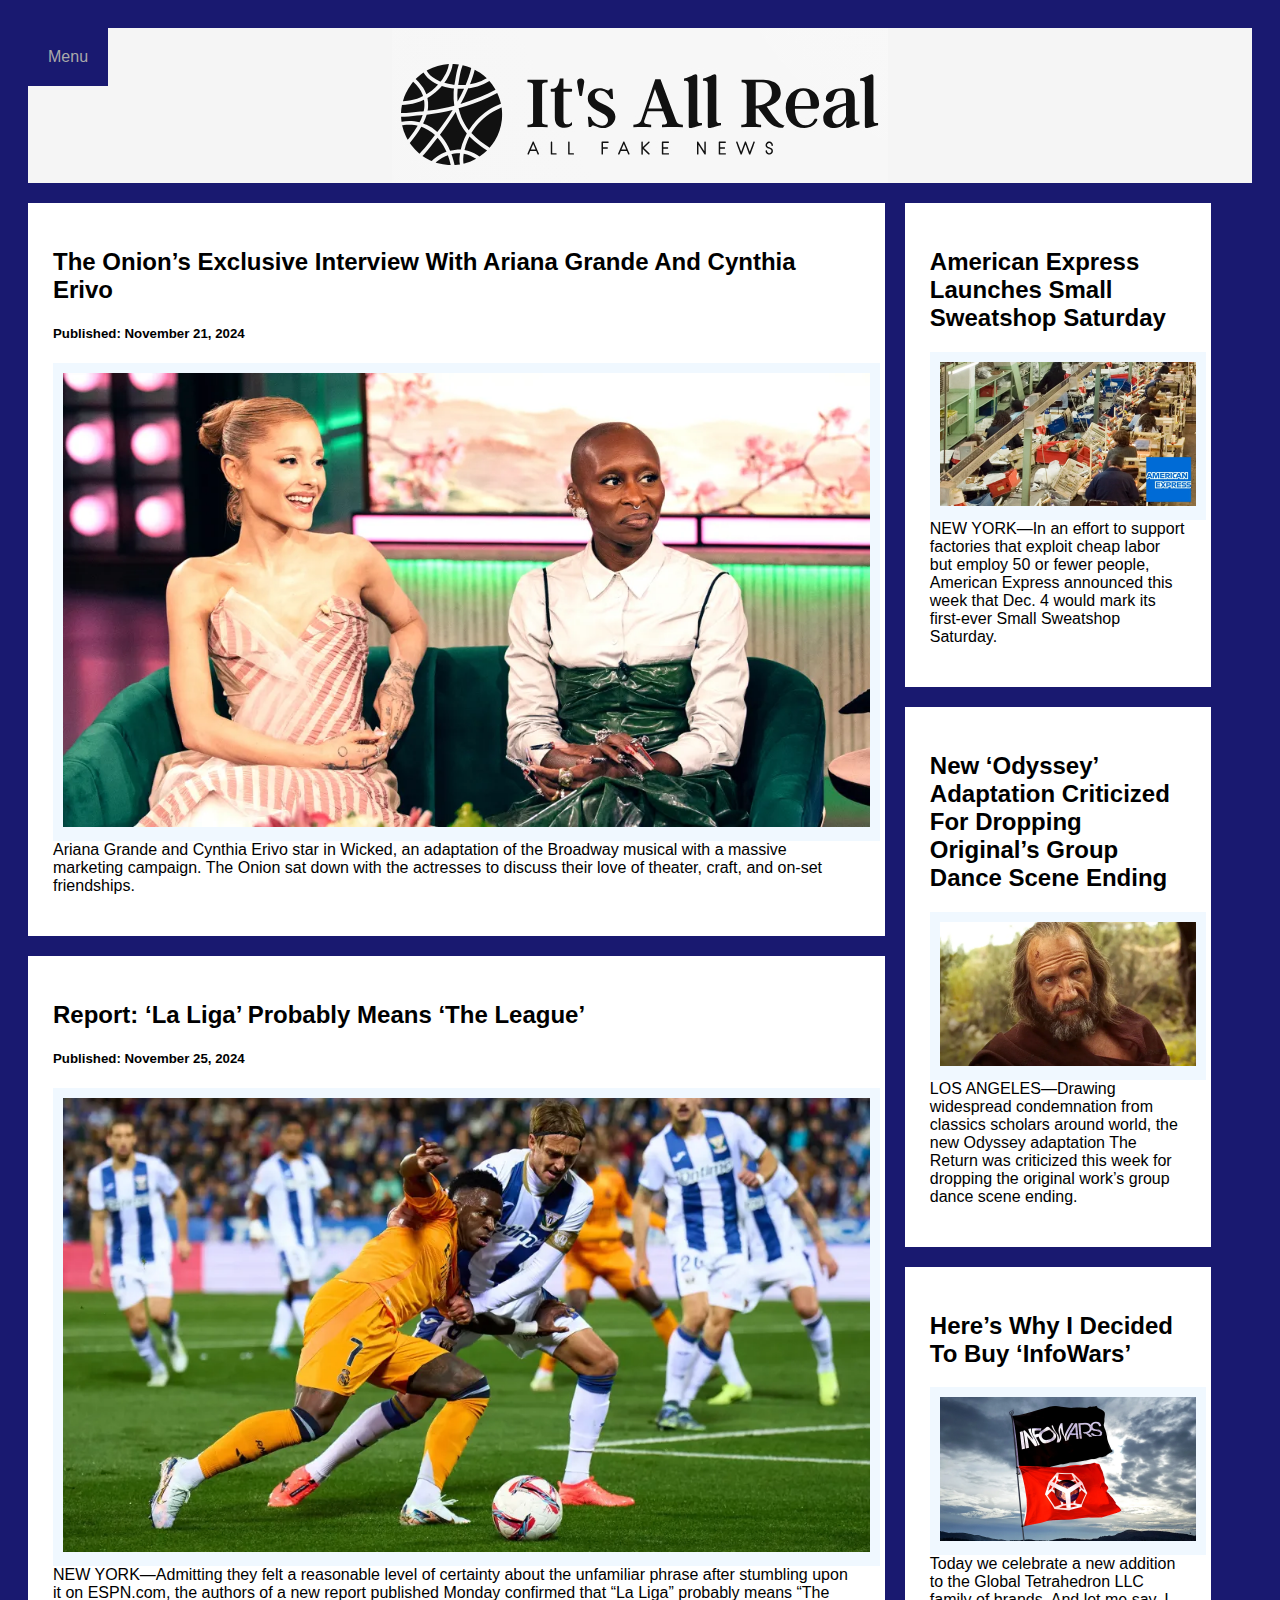
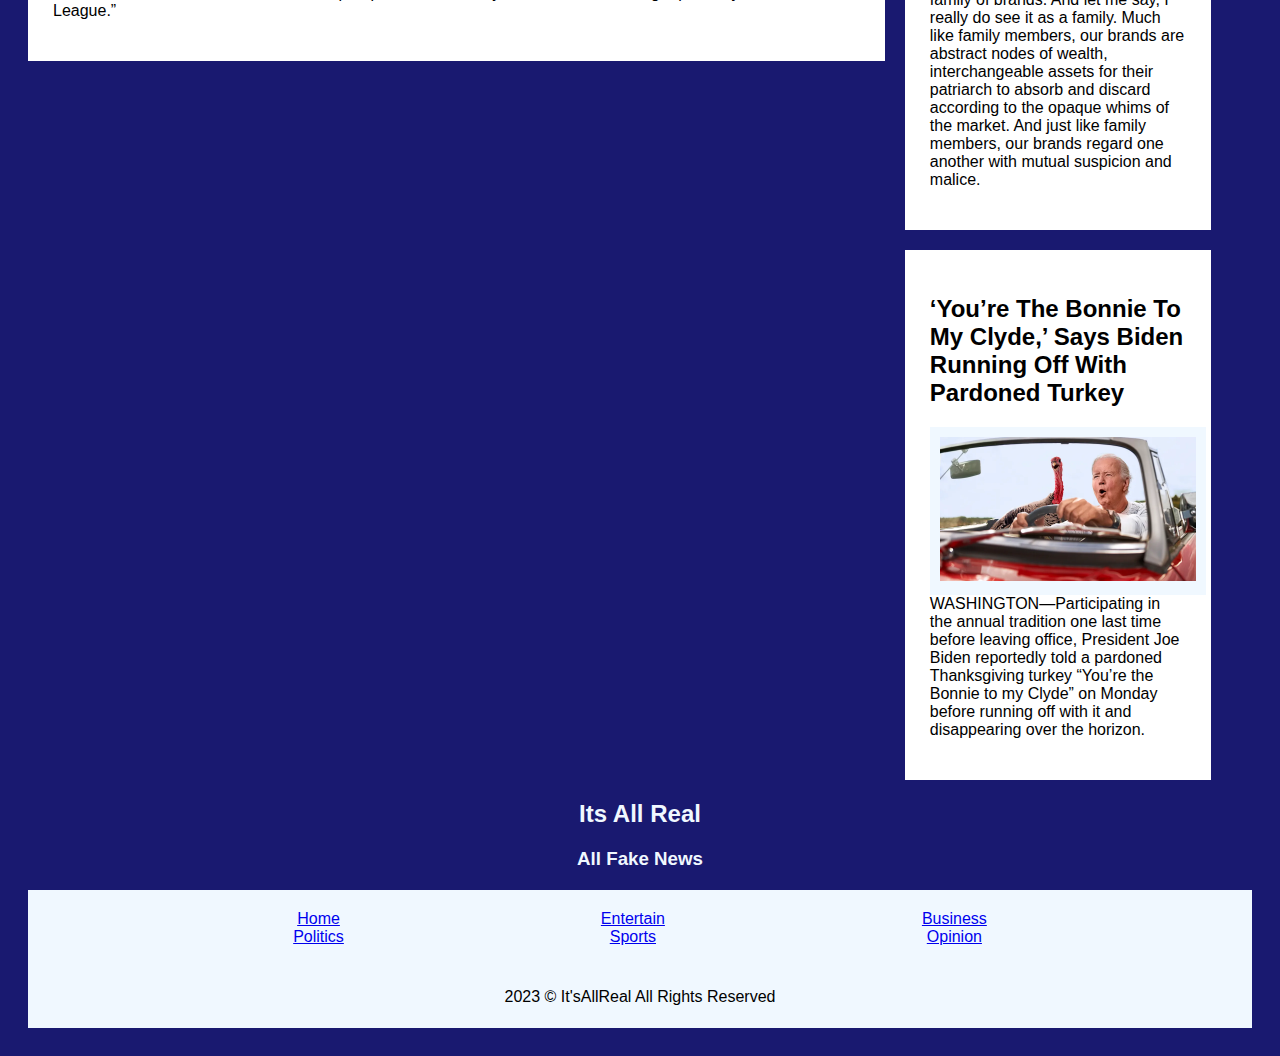
<file: index.html>
<!DOCTYPE html>
<html lang="en">
<head>
    <meta charset="UTF-8">
    <meta name="viewport" content="width=device-width, initial-scale=1.0">
    <title>Document</title>
    <link rel="stylesheet" href="style.css">
    
</head>
<body>
<div class="dropdown">
    <span> Menu
     </span>
    <div class="dropdown-content">  
        <ul>
            <li><a href="index.html">Home</a></li>
            <li><a href="opinion.html">Opinion</a></li>
            <li><a href="business.html"> Business</a></li>
            <li><a href="entertainment.html">Entertain</a></li>
            <li><a href="sports.html"> Sports</a></li>
            <li><a href="politics.html">Politics</a></li>

        </ul>

    </div>

</div>
<div class="Header">
<img src="Images/logo.jpeg" alt="">
</div>
<div class="row">
    <div class="leftcolumn">
      <div class="card">
        <h2>The Onion’s Exclusive Interview With Ariana Grande And Cynthia Erivo
        </h2>
        <h5>Published:

          November 21, 2024</h5>
        <div class="fakeimg" > <a href="https://theonion.com/the-onions-exclusive-interview-with-ariana-grande-and-cynthia-erivo/"><img src="Images/Grande_Erivo_INFO-G-PH.webp" alt="" width="100%" height="100%"></a></div>
    
        <p>Ariana Grande and Cynthia Erivo star in Wicked, an adaptation of the Broadway musical with a massive marketing campaign. The Onion sat down with the actresses to discuss their love of theater, craft, and on-set friendships.</p>
      </div>
      <div class="card">
        <h2>Report: ‘La Liga’ Probably Means ‘The League’
        </h2>
        <h5>Published:

          November 25, 2024
            </h5>
        <div class="fakeimg" > <a href="https://theonion.com/report-la-liga-probably-means-the-league/"><img src="Images/soccer.webp" alt="" width="100%" height="100%"></a></div>
        
        <p>NEW YORK—Admitting they felt a reasonable level of certainty about the unfamiliar phrase after stumbling upon it on ESPN.com, the authors of a new report published Monday confirmed that “La Liga” probably means “The League.” 

        </p>
      </div>
    </div>
    <div class="rightcolumn">
      <div class="card">
        <h2>American Express Launches Small Sweatshop Saturday

        </h2>
      
        <div class="fakeimg" > <a href="https://theonion.com/american-express-launches-small-sweatshop-saturday/"><img src="Images/america.webp" alt="" width="100%" height="100%"></a></div>
        <p>NEW YORK—In an effort to support factories that exploit cheap labor but employ 50 or fewer people, American Express announced this week that Dec. 4 would mark its first-ever Small Sweatshop Saturday. 

        </p>
      </div>
      <div class="card">
        <h2>New ‘Odyssey’ Adaptation Criticized For Dropping Original’s Group Dance Scene Ending
        </h2>
      
        <div class="fakeimg" > <a href="https://theonion.com/new-odyssey-adaptation-criticized-for-dropping-originals-group-dance-scene-ending/"><img src="Images/New_Odyssey_NIB_FU_SC.webp" alt="" width="100%" height="100%"></a></div>
        
        <p>LOS ANGELES—Drawing widespread condemnation from classics scholars around world, the new Odyssey adaptation The Return was criticized this week for dropping the original work’s group dance scene ending.

        </p>
      </div>
      <div class="card">
        <h2>Here’s Why I Decided To Buy ‘InfoWars’</h2>
        
        <div class="fakeimg" > <a href="https://theonion.com/heres-why-i-decided-to-buy-infowars/"><img src="Images/oppaper2.webp" alt="" width="100%" height="100%"></a></div>
    
        <p>Today we celebrate a new addition to the Global Tetrahedron LLC family of brands. And let me say, I really do see it as a family. Much like family members, our brands are abstract nodes of wealth, interchangeable assets for their patriarch to absorb and discard according to the opaque whims of the market. And just like family members, our brands regard one another with mutual suspicion and malice.</p>
      </div>
      <div class="card">
        <h2>‘You’re The Bonnie To My Clyde,’ Says Biden Running Off With Pardoned Turkey
        </h2>
       
        <div class="fakeimg" > <a href="https://theonion.com/youre-the-bonnie-to-my-clyde-says-biden-running-off-with-pardoned-turkey/"><img src="Images/bonnie.webp" alt="" width="100%" height="100%"></a></div>
        
        <p>WASHINGTON—Participating in the annual tradition one last time before leaving office, President Joe Biden reportedly told a pardoned Thanksgiving turkey “You’re the Bonnie to my Clyde” on Monday before running off with it and disappearing over the horizon. 

        </p>
      </div>
      
     
    </div>
  </div>
  <div class="heve">
    <h2>Its All Real</h2>
    <h3>All Fake News</h3>
  </div>
  
  
  <div class="footer">
   
    <div>
      <a href="index.html">Home</a>
    </div>
    <div>
      <a href="entertainment.html">Entertain</a>
    </div>
    <div>
      <a href="business.html">Business</a>
    </div>
    <div>
      <a href="politics.html">Politics</a>
    </div>
    <div>
      <a href="sports.html">Sports</a>
    </div>
    <div>
      <a href="opinion.html">Opinion</a>
    </div>


  

  </div>
  <div class="end">
  
  <p>2023 © It'sAllReal All Rights Reserved</p>
  </div>
 
</body>
</html>
</file>
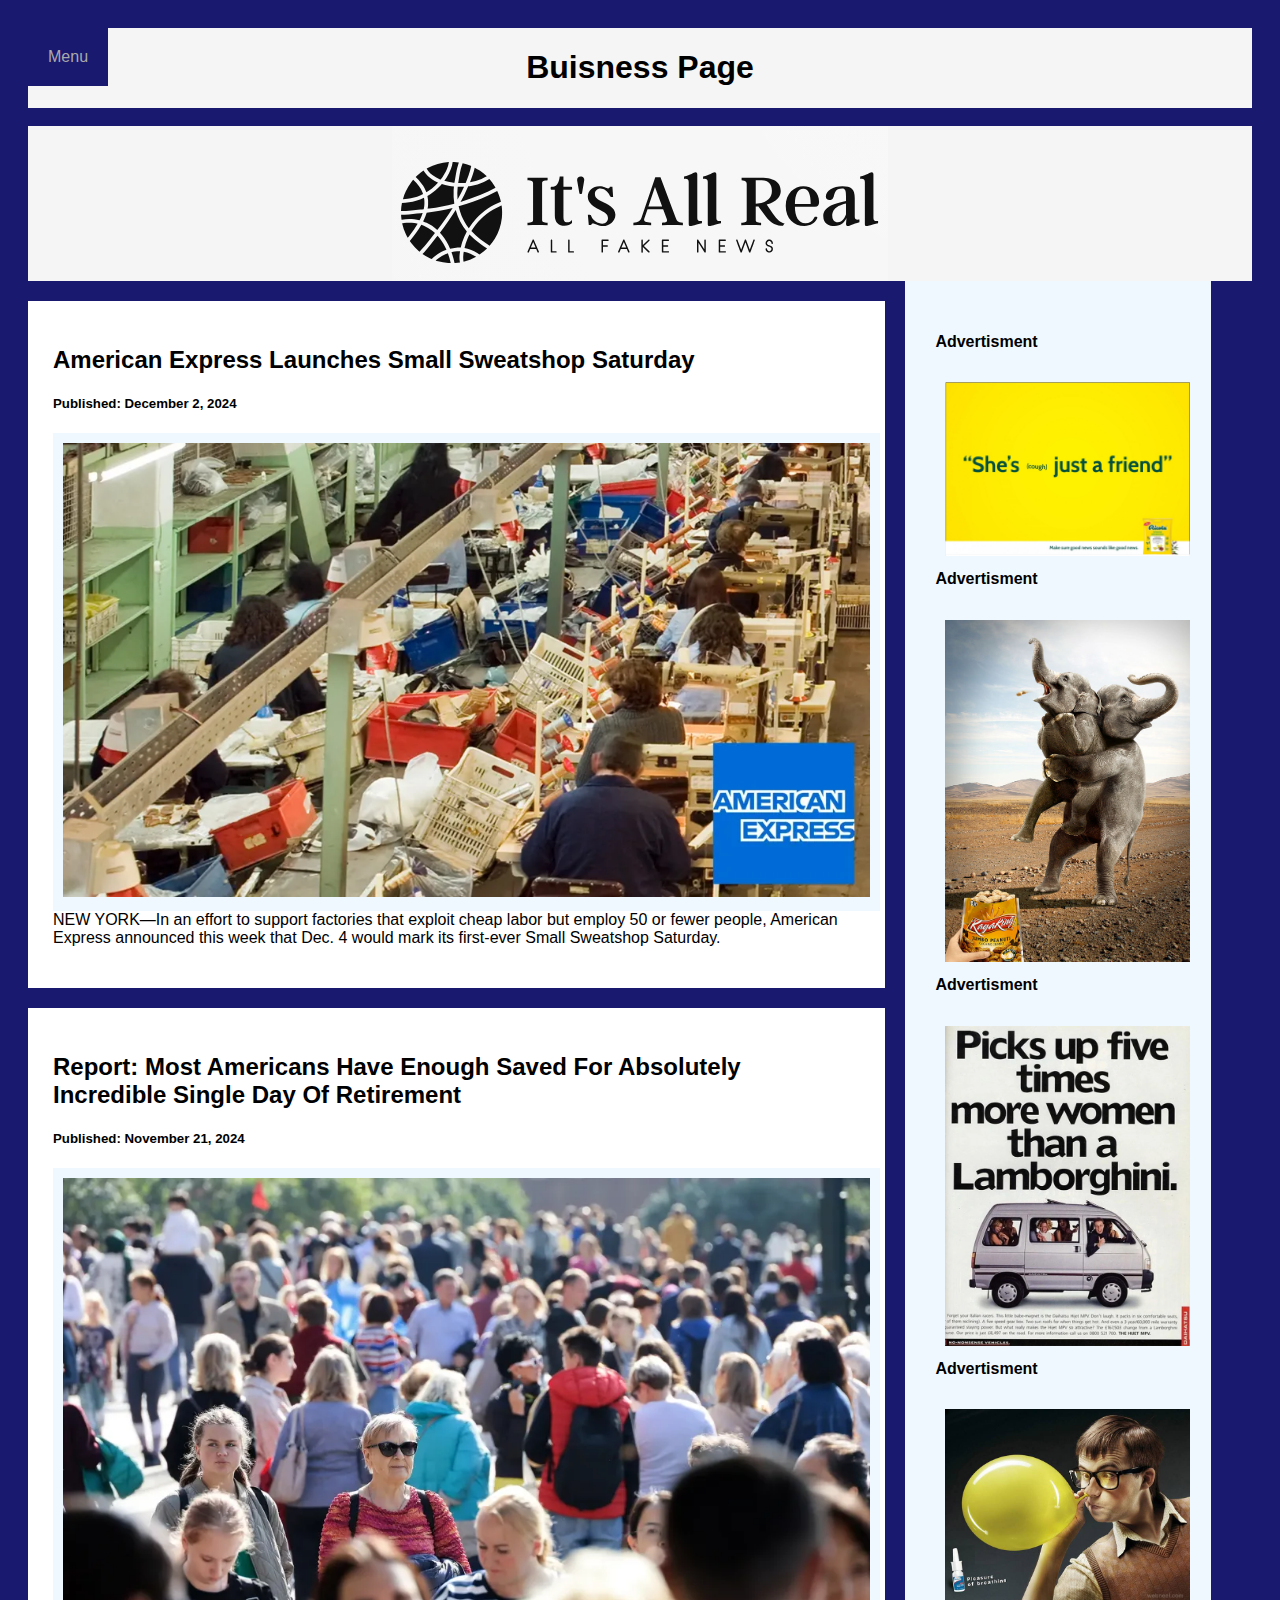
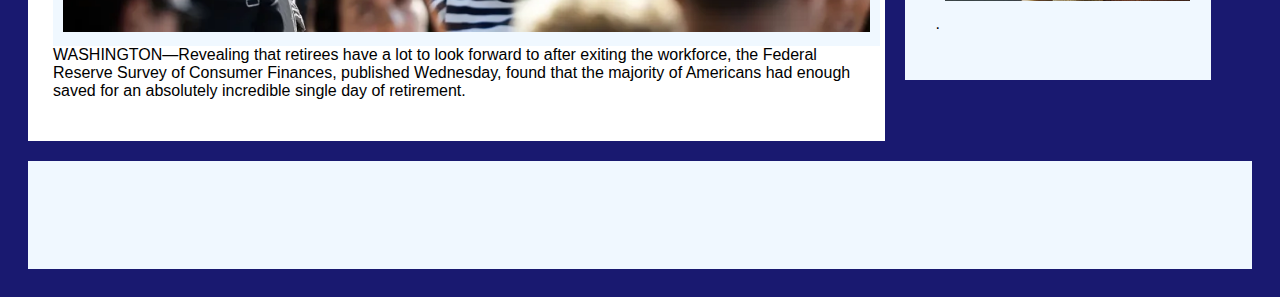
<file: business.html>
<!DOCTYPE html>
<html lang="en">
<head>
    <meta charset="UTF-8">
    <meta name="viewport" content="width=device-width, initial-scale=1.0">
    <title>Document</title>
    <link rel="stylesheet" href="style.css">
    
</head>
<body>
<div class="dropdown">
    <span> Menu
     </span>
    <div class="dropdown-content">  
        <ul>
            <li><a href="index.html">Home</a></li>
            <li><a href="opinion.html">Opinion</a></li>
            <li><a href="business.html"> Business</a></li>
            <li><a href="entertainment.html">Entertain</a></li>
            <li><a href="sports.html"> Sports</a></li>
            <li><a href="politics.html">politics</a></li>

        </ul>

    </div>

</div>
<div class="Header">
  <h1> Buisness Page</h1>
  </div>
  <br>
<div class="Header">
<img src="Images/logo.jpeg" alt="">
</div>
<div class="row">
    <div class="leftcolumn">
      <div class="card">
        <h2>American Express Launches Small Sweatshop Saturday

        </h2>
        <h5>Published:

          December 2, 2024
            </h5>
        <div class="fakeimg" > <a href="https://theonion.com/american-express-launches-small-sweatshop-saturday/"><img src="Images/america.webp" alt="" width="100%" height="100%"></a></div>
        
        <p>NEW YORK—In an effort to support factories that exploit cheap labor but employ 50 or fewer people, American Express announced this week that Dec. 4 would mark its first-ever Small Sweatshop Saturday. 

        </p>
      </div>
      <div class="card">
        <h2>Report: Most Americans Have Enough Saved For Absolutely Incredible Single Day Of Retirement
          </h2>
        <h5>Published:

          November 21, 2024</h5>
        <div class="fakeimg" > <a href="https://theonion.com/report-most-americans-have-enough-saved-for-absolutely-incredible-single-day-of-retirement/"><img src="Images/Report_Most_Americans_NIB_PH.webp" alt="" width="100%" height="100%"></a></div>
    
        <p>WASHINGTON—Revealing that retirees have a lot to look forward to after exiting the workforce, the Federal Reserve Survey of Consumer Finances, published Wednesday, found that the majority of Americans had enough saved for an absolutely incredible single day of retirement.</p>
      </div>
    </div>
    <div class="rightcolumn">
      <div class="ad">
        <h4> Advertisment</h4>
        <div class="fakeimg" ><img src="Images/op1ad.jpg" alt="" width="100%" height="100%"></div>
        
      </div>
    
      <div class="ad">
        <h4>Advertisment</h4>
        <div class="fakeimg" ><img src="Images/op2ad.jpg" alt="" width="100%" height="100%"></div>
       
      </div>
      <div class="ad">
        <br>
        <h4>Advertisment</h4>
        <div class="fakeimg" ><img src="Images/op3ad.webp" " alt="" width="100%" height="100%"></div>
        
      </div>
      <div class="ad">
       <h4> Advertisment</h4>
        <div class="fakeimg" ><img src="Images/op4ad.jpg" " alt="" width="100%" height="100%"></div>
        <p>.</p>
      
      </div>
      
     
    </div>
  </div>
  
  <div class="footer">
    <h2>Footer</h2>
  </div>
  
 
 
</body>
</html>
</file>
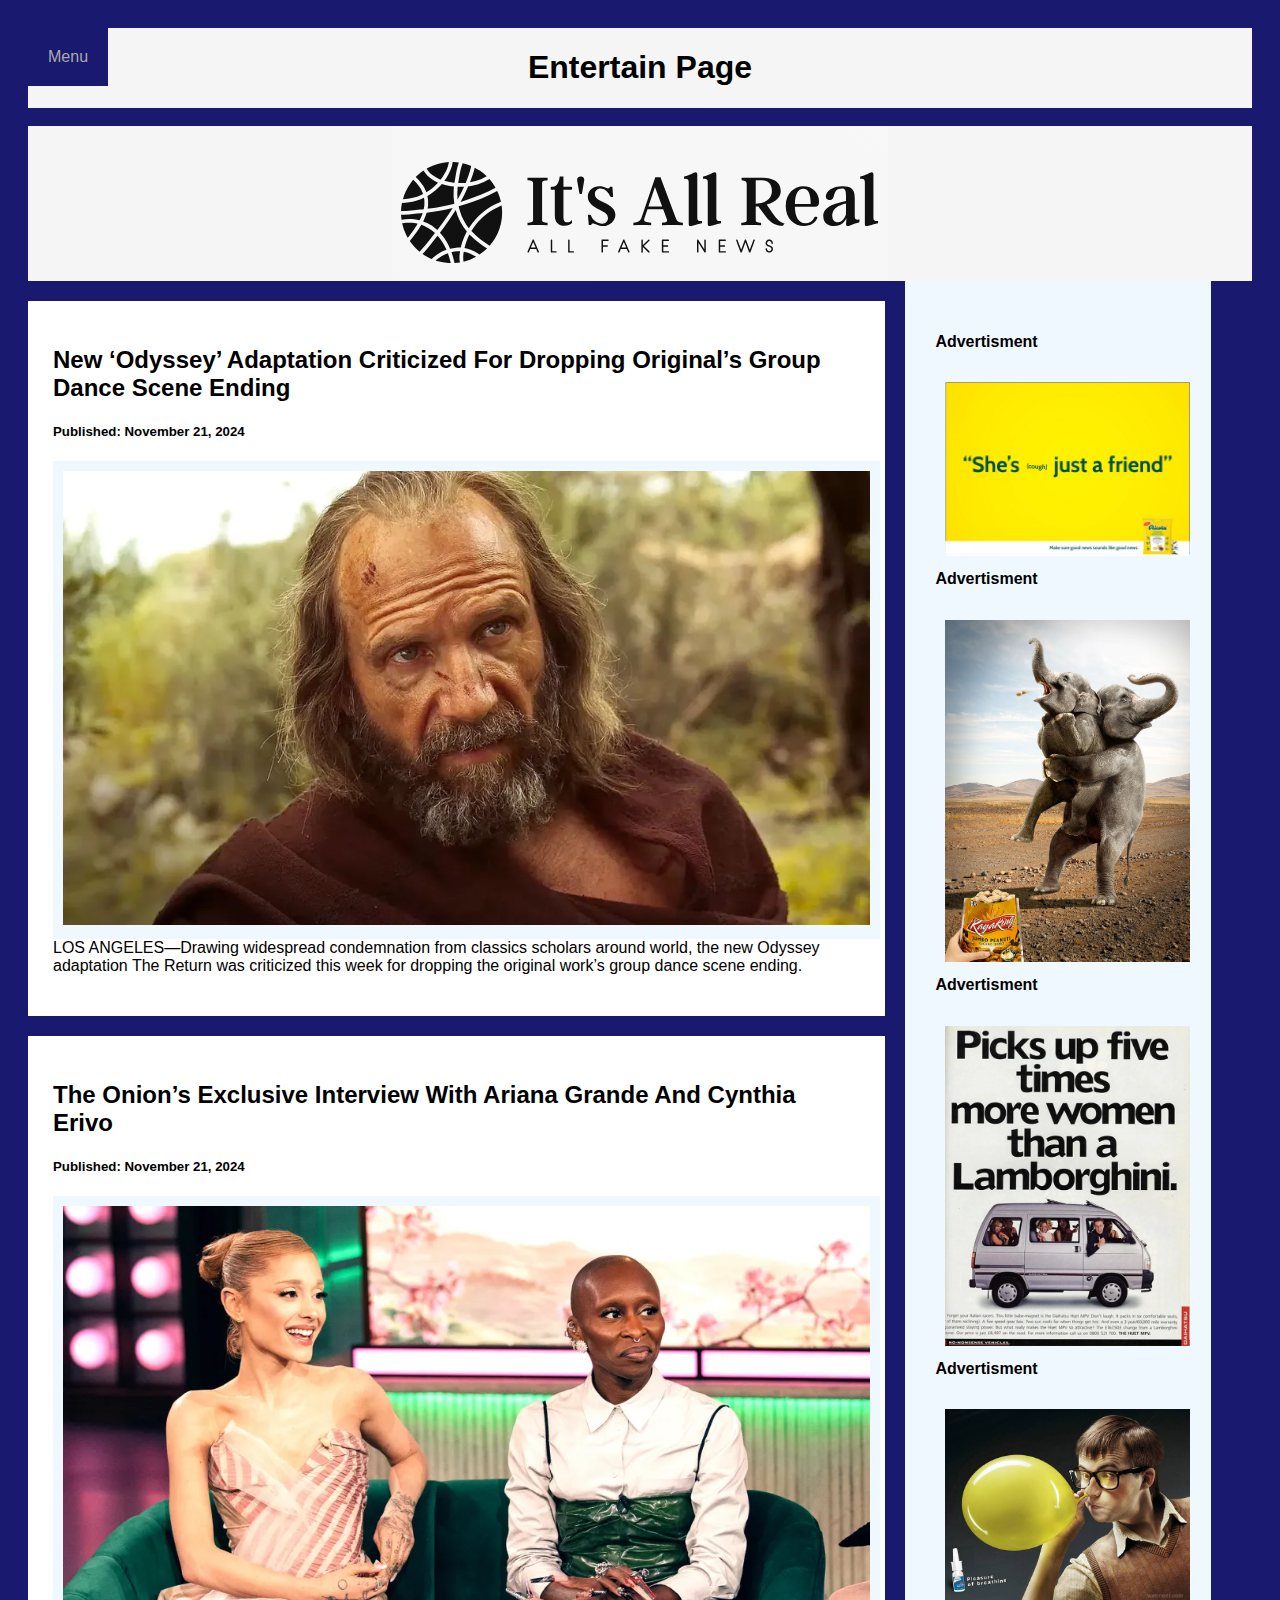
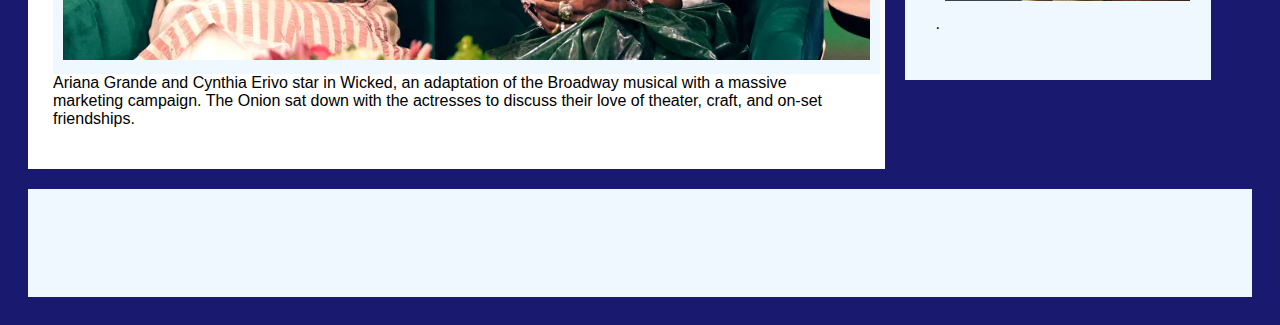
<file: entertainment.html>
<!DOCTYPE html>
<html lang="en">
<head>
    <meta charset="UTF-8">
    <meta name="viewport" content="width=device-width, initial-scale=1.0">
    <title>Document</title>
    <link rel="stylesheet" href="style.css">
    
</head>
<body>
<div class="dropdown">
    <span> Menu
     </span>
    <div class="dropdown-content">  
        <ul>
            <li><a href="index.html">Home</a></li>
            <li><a href="opinion.html">Opinion</a></li>
            <li><a href="business.html"> Business</a></li>
            <li><a href="entertainment.html">Entertain</a></li>
            <li><a href="sports.html"> Sports</a></li>
            <li><a href="politics.html">politics</a></li>

        </ul>

    </div>

</div>
<div class="Header">
  <h1> Entertain Page</h1>
  </div>
  <br>
<div class="Header">
<img src="Images/logo.jpeg" alt="">
</div>
<div class="row">
    <div class="leftcolumn">
      <div class="card">
        <h2>New ‘Odyssey’ Adaptation Criticized For Dropping Original’s Group Dance Scene Ending
        </h2>
        <h5>Published:

          November 21, 2024
            </h5>
        <div class="fakeimg" > <a href="https://theonion.com/new-odyssey-adaptation-criticized-for-dropping-originals-group-dance-scene-ending/"><img src="Images/New_Odyssey_NIB_FU_SC.webp" alt="" width="100%" height="100%"></a></div>
        
        <p>LOS ANGELES—Drawing widespread condemnation from classics scholars around world, the new Odyssey adaptation The Return was criticized this week for dropping the original work’s group dance scene ending.

        </p>
      </div>
      <div class="card">
        <h2>The Onion’s Exclusive Interview With Ariana Grande And Cynthia Erivo
        </h2>
        <h5>Published:

          November 21, 2024</h5>
        <div class="fakeimg" > <a href="https://theonion.com/the-onions-exclusive-interview-with-ariana-grande-and-cynthia-erivo/"><img src="Images/Grande_Erivo_INFO-G-PH.webp" alt="" width="100%" height="100%"></a></div>
    
        <p>Ariana Grande and Cynthia Erivo star in Wicked, an adaptation of the Broadway musical with a massive marketing campaign. The Onion sat down with the actresses to discuss their love of theater, craft, and on-set friendships.</p>
      </div>
    </div>
    <div class="rightcolumn">
      <div class="ad">
        <h4> Advertisment</h4>
        <div class="fakeimg" ><img src="Images/op1ad.jpg" alt="" width="100%" height="100%"></div>
        
      </div>
    
      <div class="ad">
        <h4>Advertisment</h4>
        <div class="fakeimg" ><img src="Images/op2ad.jpg" alt="" width="100%" height="100%"></div>
       
      </div>
      <div class="ad">
        <br>
        <h4>Advertisment</h4>
        <div class="fakeimg" ><img src="Images/op3ad.webp" " alt="" width="100%" height="100%"></div>
        
      </div>
      <div class="ad">
       <h4> Advertisment</h4>
        <div class="fakeimg" ><img src="Images/op4ad.jpg" " alt="" width="100%" height="100%"></div>
        <p>.</p>
      
      </div>
      
     
    </div>
  </div>
  
  <div class="footer">
    <h2>Footer</h2>
  </div>
  
 
 
</body>
</html>
</file>
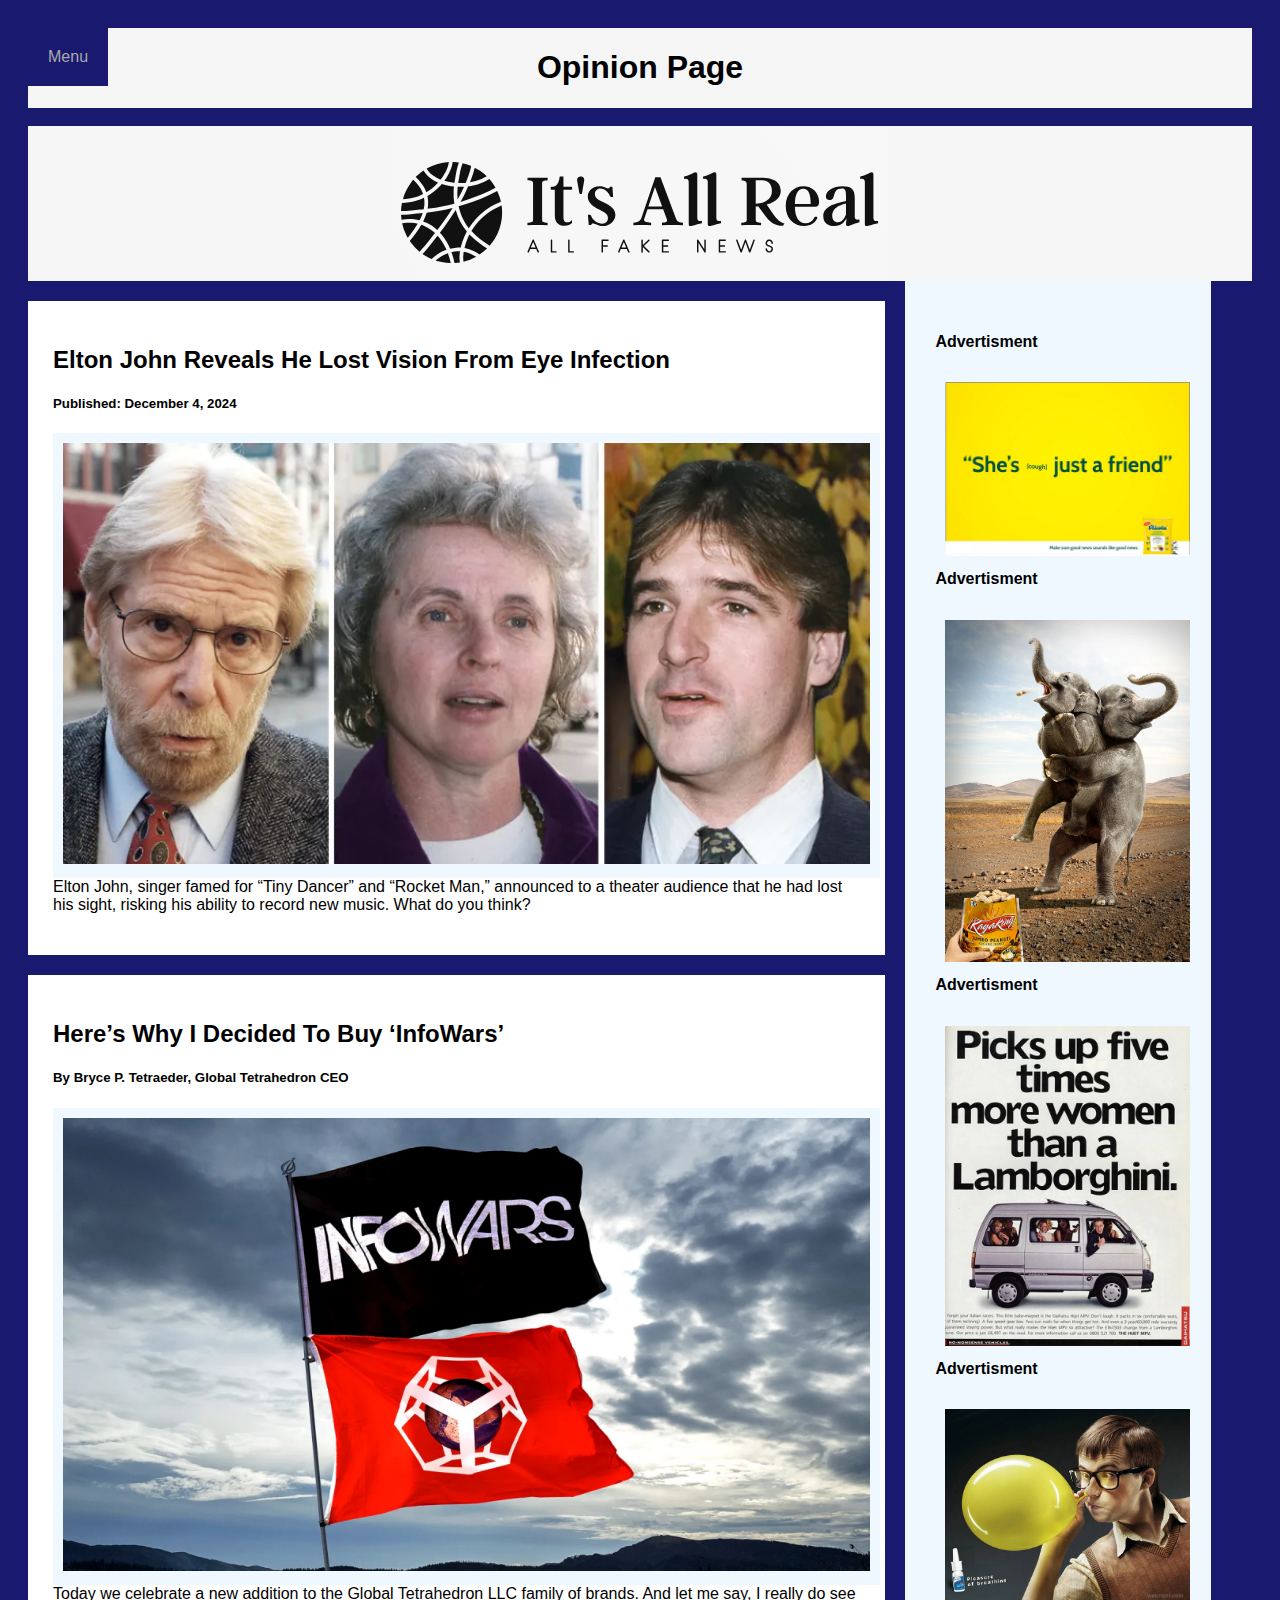
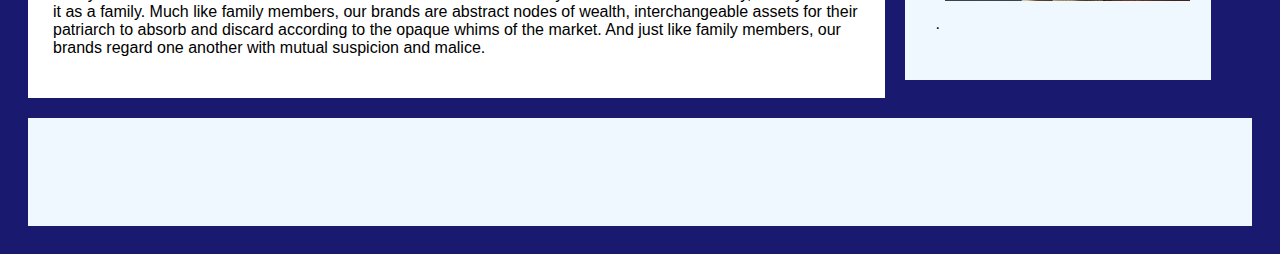
<file: opinion.html>
<!DOCTYPE html>
<html lang="en">
<head>
    <meta charset="UTF-8">
    <meta name="viewport" content="width=device-width, initial-scale=1.0">
    <title>Document</title>
    <link rel="stylesheet" href="style.css">
    
</head>
<body>
<div class="dropdown">
    <span> Menu
     </span>
    <div class="dropdown-content">  
        <ul>
            <li><a href="index.html">Home</a></li>
            <li><a href="opinion.html">Opinion</a></li>
            <li><a href="business.html"> Business</a></li>
            <li><a href="entertainment.html">Entertain</a></li>
            <li><a href="sports.html"> Sports</a></li>
            <li><a href="politics.html">politics</a></li>

        </ul>

    </div>

</div>
<div class="Header">
  <h1> Opinion Page</h1>
  </div>
  <br>
<div class="Header">
<img src="Images/logo.jpeg" alt="">
</div>
<div class="row">
    <div class="leftcolumn">
      <div class="card">
        <h2>Elton John Reveals He Lost Vision From Eye Infection
        </h2>
        <h5>Published:

          December 4, 2024
            </h5>
        <div class="fakeimg" > <a href="https://theonion.com/elton-john-reveals-he-lost-vision-from-eye-infection/"><img src="Images/elton.webp" alt="" width="100%" height="100%"></a></div>
        
        <p>Elton John, singer famed for “Tiny Dancer” and “Rocket Man,” announced to a theater audience that he had lost his sight, risking his ability to record new music. What do you think?

        </p>
      </div>
      <div class="card">
        <h2>Here’s Why I Decided To Buy ‘InfoWars’</h2>
        <h5>By Bryce P. Tetraeder, Global Tetrahedron CEO</h5>
        <div class="fakeimg" > <a href="https://theonion.com/heres-why-i-decided-to-buy-infowars/"><img src="Images/oppaper2.webp" alt="" width="100%" height="100%"></a></div>
    
        <p>Today we celebrate a new addition to the Global Tetrahedron LLC family of brands. And let me say, I really do see it as a family. Much like family members, our brands are abstract nodes of wealth, interchangeable assets for their patriarch to absorb and discard according to the opaque whims of the market. And just like family members, our brands regard one another with mutual suspicion and malice.</p>
      </div>
    </div>
    <div class="rightcolumn">
      <div class="ad">
        <h4> Advertisment</h4>
        <div class="fakeimg" ><img src="Images/op1ad.jpg" alt="" width="100%" height="100%"></div>
        
      </div>
    
      <div class="ad">
        <h4>Advertisment</h4>
        <div class="fakeimg" ><img src="Images/op2ad.jpg" alt="" width="100%" height="100%"></div>
       
      </div>
      <div class="ad">
        <br>
        <h4>Advertisment</h4>
        <div class="fakeimg" ><img src="Images/op3ad.webp" " alt="" width="100%" height="100%"></div>
        
      </div>
      <div class="ad">
       <h4> Advertisment</h4>
        <div class="fakeimg" ><img src="Images/op4ad.jpg" " alt="" width="100%" height="100%"></div>
        <p>.</p>
      
      </div>
      
     
    </div>
  </div>
  
  <div class="footer">
    <h2>Footer</h2>
  </div>
  
 
 
</body>
</html>
</file>
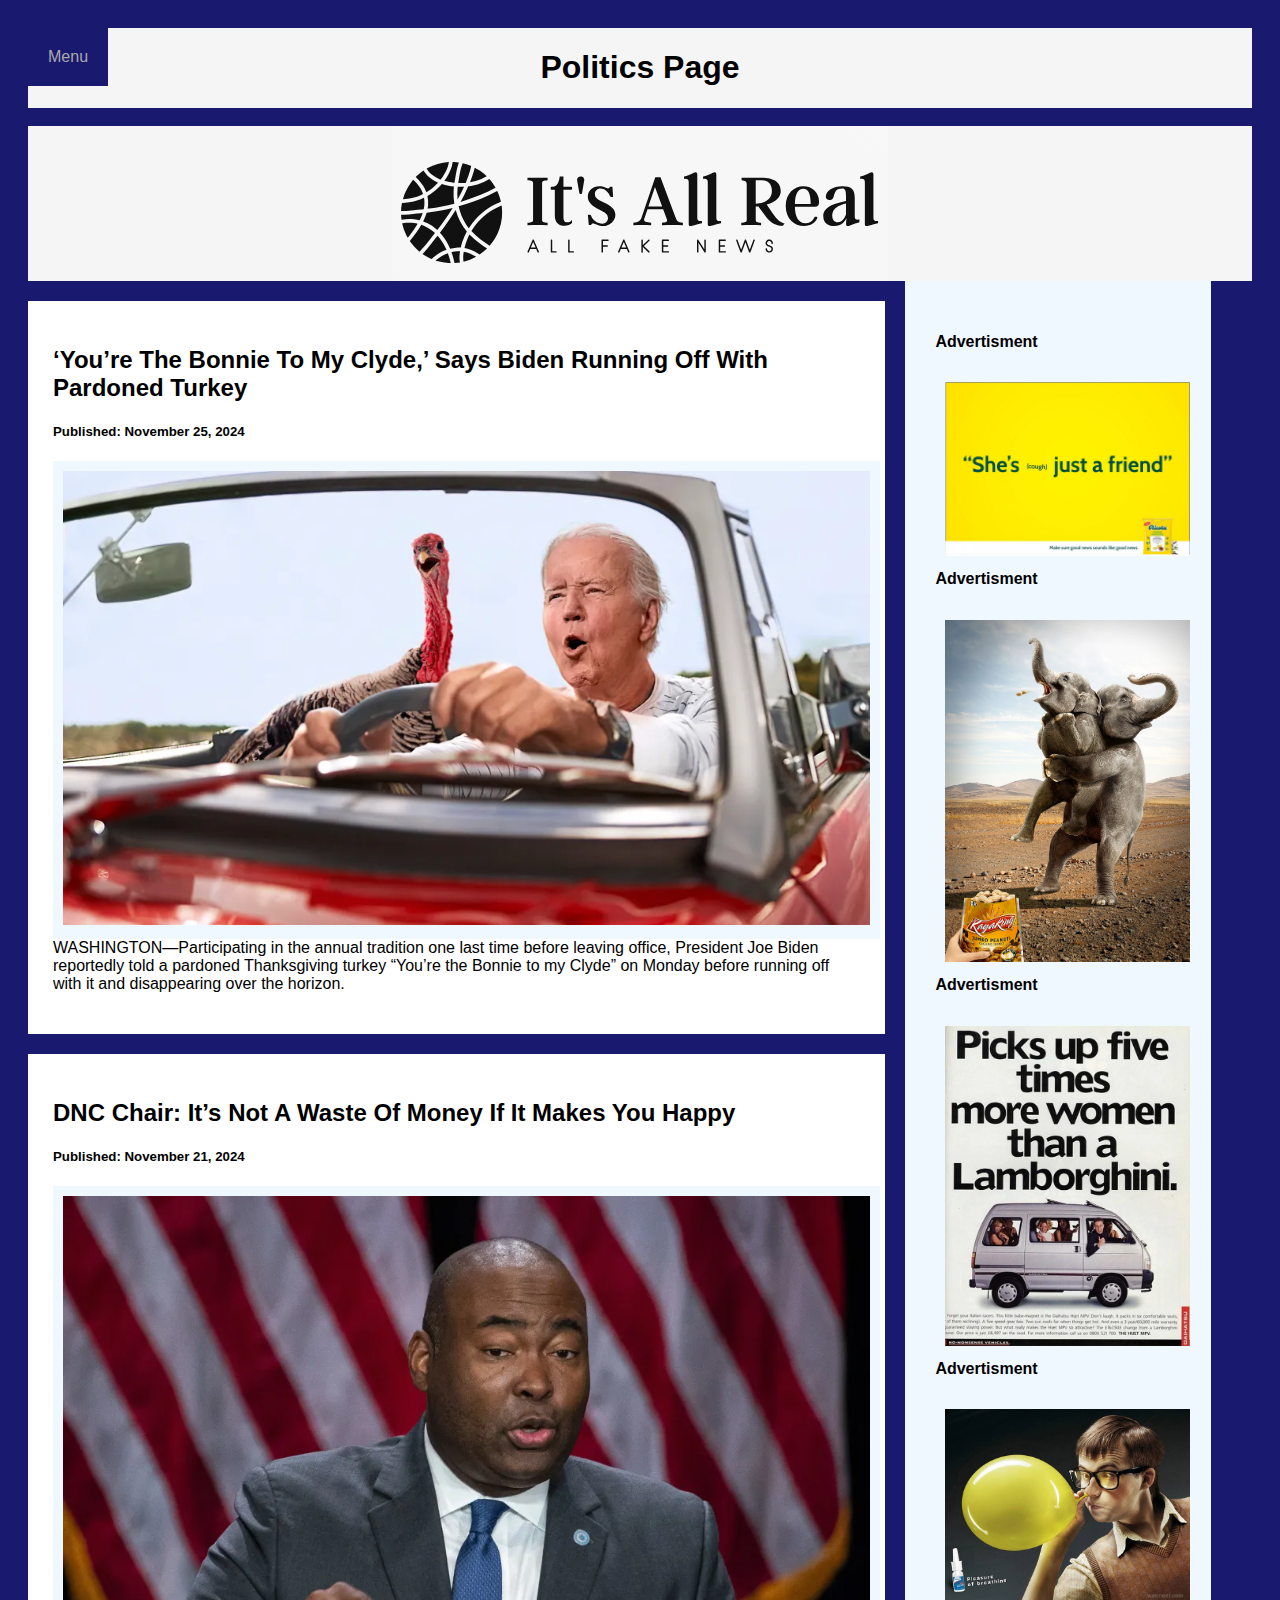
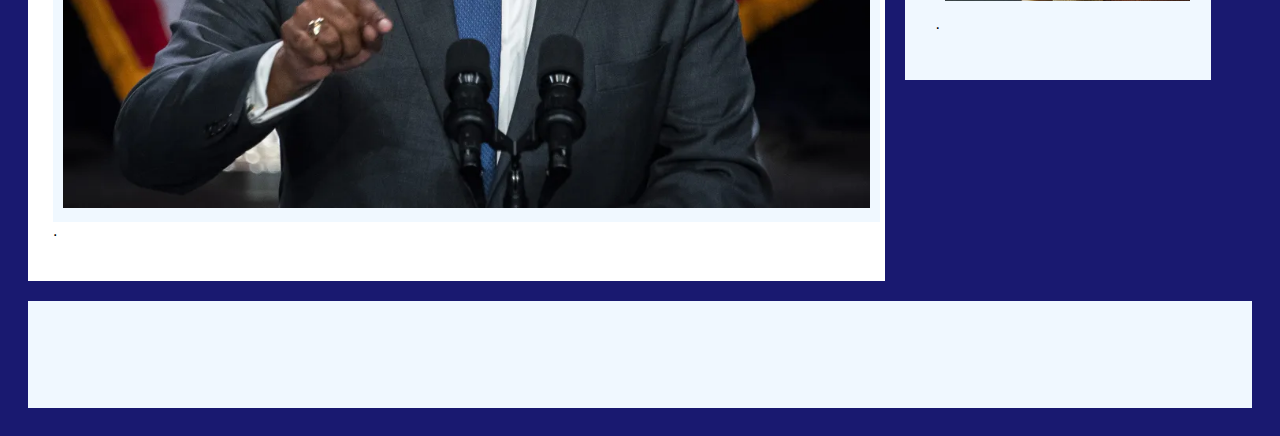
<file: politics.html>
<!DOCTYPE html>
<html lang="en">
<head>
    <meta charset="UTF-8">
    <meta name="viewport" content="width=device-width, initial-scale=1.0">
    <title>Document</title>
    <link rel="stylesheet" href="style.css">
    
</head>
<body>
<div class="dropdown">
    <span> Menu
     </span>
    <div class="dropdown-content">  
        <ul>
            <li><a href="index.html">Home</a></li>
            <li><a href="opinion.html">Opinion</a></li>
            <li><a href="business.html"> Business</a></li>
            <li><a href="entertainment.html">Entertain</a></li>
            <li><a href="sports.html"> Sports</a></li>
            <li><a href="politics.html">politics</a></li>

        </ul>

    </div>

</div>
<div class="Header">
  <h1> Politics Page</h1>
  </div>
  <br>
<div class="Header">
<img src="Images/logo.jpeg" alt="">
</div>
<div class="row">
    <div class="leftcolumn">
      <div class="card">
        <h2>‘You’re The Bonnie To My Clyde,’ Says Biden Running Off With Pardoned Turkey
        </h2>
        <h5>Published:

          November 25, 2024
            </h5>
        <div class="fakeimg" > <a href="https://theonion.com/youre-the-bonnie-to-my-clyde-says-biden-running-off-with-pardoned-turkey/"><img src="Images/bonnie.webp" alt="" width="100%" height="100%"></a></div>
        
        <p>WASHINGTON—Participating in the annual tradition one last time before leaving office, President Joe Biden reportedly told a pardoned Thanksgiving turkey “You’re the Bonnie to my Clyde” on Monday before running off with it and disappearing over the horizon. 

        </p>
      </div>
      <div class="card">
        <h2>DNC Chair: It’s Not A Waste Of Money If It Makes You Happy</h2>
        <h5>Published:

          November 21, 2024</h5>
        <div class="fakeimg" > <a href="https://theonion.com/heres-why-i-decided-to-buy-infowars/"><img src="Images/DNC_Chair_SB_PH-2-1.webp" alt="" width="100%" height="100%"></a></div>
    
        <p>.</p>
      </div>
    </div>
    <div class="rightcolumn">
      <div class="ad">
        <h4> Advertisment</h4>
        <div class="fakeimg" ><img src="Images/op1ad.jpg" alt="" width="100%" height="100%"></div>
        
      </div>
    
      <div class="ad">
        <h4>Advertisment</h4>
        <div class="fakeimg" ><img src="Images/op2ad.jpg" alt="" width="100%" height="100%"></div>
       
      </div>
      <div class="ad">
        <br>
        <h4>Advertisment</h4>
        <div class="fakeimg" ><img src="Images/op3ad.webp" " alt="" width="100%" height="100%"></div>
        
      </div>
      <div class="ad">
       <h4> Advertisment</h4>
        <div class="fakeimg" ><img src="Images/op4ad.jpg" " alt="" width="100%" height="100%"></div>
        <p>.</p>
      
      </div>
      
     
    </div>
  </div>
  
  <div class="footer">
    <h2>Footer</h2>
  </div>
  
 
 
</body>
</html>
</file>
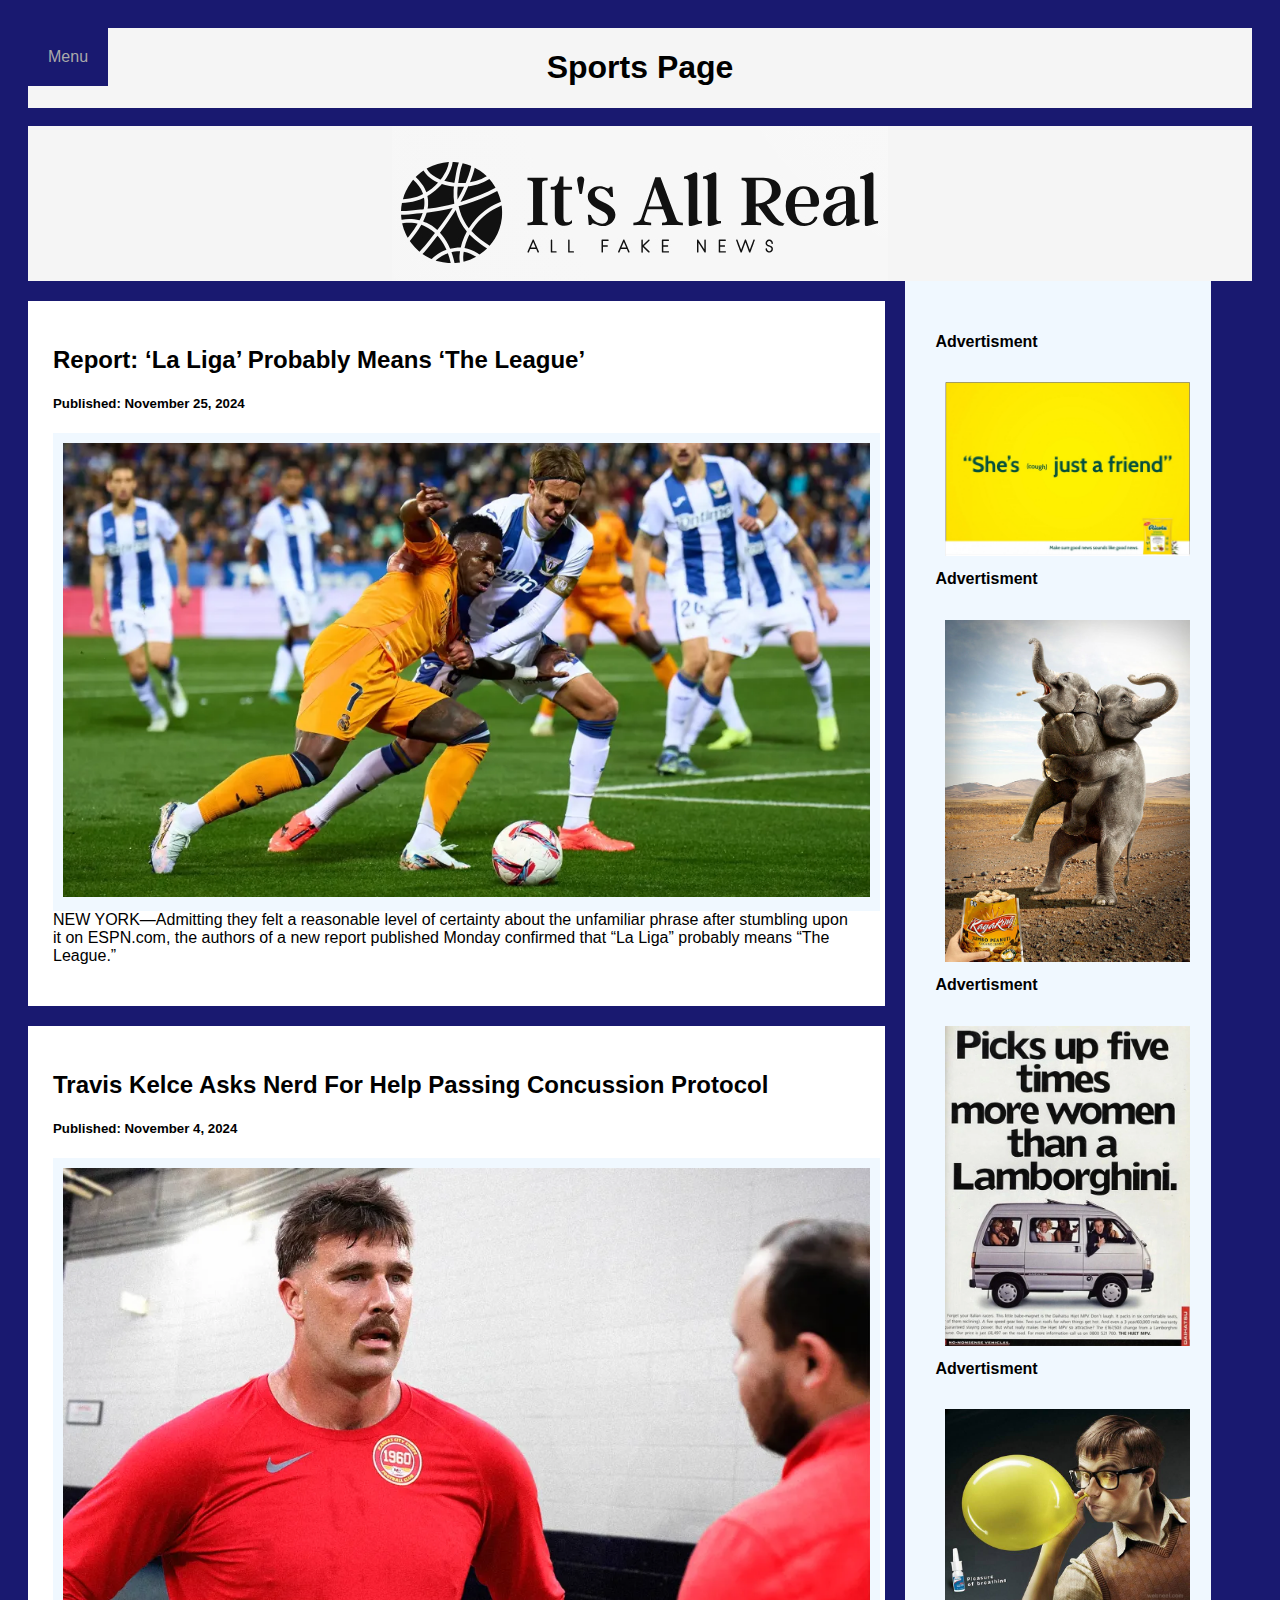
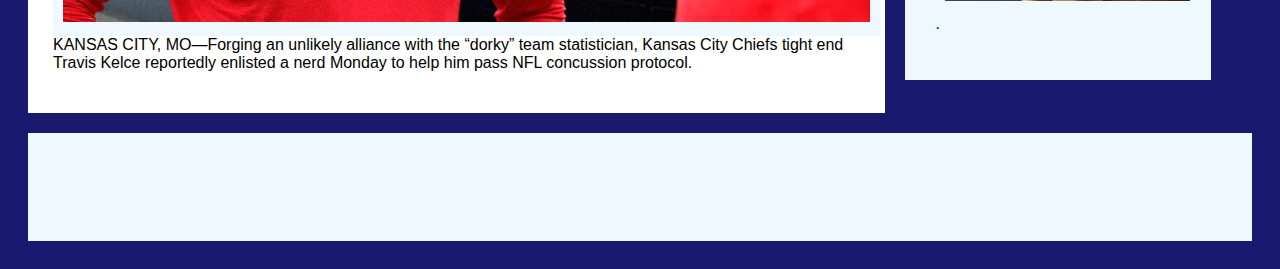
<file: sports.html>
<!DOCTYPE html>
<html lang="en">
<head>
    <meta charset="UTF-8">
    <meta name="viewport" content="width=device-width, initial-scale=1.0">
    <title>Document</title>
    <link rel="stylesheet" href="style.css">
    
</head>
<body>
<div class="dropdown">
    <span> Menu
     </span>
    <div class="dropdown-content">  
        <ul>
            <li><a href="index.html">Home</a></li>
            <li><a href="opinion.html">Opinion</a></li>
            <li><a href="business.html"> Business</a></li>
            <li><a href="entertainment.html">Entertain</a></li>
            <li><a href="sports.html"> Sports</a></li>
            <li><a href="politics.html">politics</a></li>

        </ul>

    </div>

</div>
<div class="Header">
  <h1> Sports Page</h1>
  </div>
  <br>
<div class="Header">
<img src="Images/logo.jpeg" alt="">
</div>
<div class="row">
    <div class="leftcolumn">
      <div class="card">
        <h2>Report: ‘La Liga’ Probably Means ‘The League’
        </h2>
        <h5>Published:

          November 25, 2024
            </h5>
        <div class="fakeimg" > <a href="https://theonion.com/report-la-liga-probably-means-the-league/"><img src="Images/soccer.webp" alt="" width="100%" height="100%"></a></div>
        
        <p>NEW YORK—Admitting they felt a reasonable level of certainty about the unfamiliar phrase after stumbling upon it on ESPN.com, the authors of a new report published Monday confirmed that “La Liga” probably means “The League.” 

        </p>
      </div>
      <div class="card">
        <h2>Travis Kelce Asks Nerd For Help Passing Concussion Protocol </h2>
        <h5>Published:

          November 4, 2024</h5>
        <div class="fakeimg" > <a href="https://theonion.com/heres-why-i-decided-to-buy-infowars/"><img src="Images/football.webp" alt="" width="100%" height="100%"></a></div>
    
        <p>KANSAS CITY, MO—Forging an unlikely alliance with the “dorky” team statistician, Kansas City Chiefs tight end Travis Kelce reportedly enlisted a nerd Monday to help him pass NFL concussion protocol. </p>
      </div>
    </div>
    <div class="rightcolumn">
      <div class="ad">
        <h4> Advertisment</h4>
        <div class="fakeimg" ><img src="Images/op1ad.jpg" alt="" width="100%" height="100%"></div>
        
      </div>
    
      <div class="ad">
        <h4>Advertisment</h4>
        <div class="fakeimg" ><img src="Images/op2ad.jpg" alt="" width="100%" height="100%"></div>
       
      </div>
      <div class="ad">
        <br>
        <h4>Advertisment</h4>
        <div class="fakeimg" ><img src="Images/op3ad.webp" " alt="" width="100%" height="100%"></div>
        
      </div>
      <div class="ad">
       <h4> Advertisment</h4>
        <div class="fakeimg" ><img src="Images/op4ad.jpg" " alt="" width="100%" height="100%"></div>
        <p>.</p>
      
      </div>
      
     
    </div>
  </div>
  
  <div class="footer">
    <h2>Footer</h2>
  </div>
  
 
 
</body>
</html>
</file>
<file: style.css>
/*#region Nav */

.dropdown{
    position: fixed;
    display: inline-block;
    background-color: midnightblue ;
    padding-bottom: 20px;
    padding-top: 20px;
    color: #aaa;
    padding-left: 20px;
    padding-right: 20px;

}
.dropdown-content {
    display: none;
    position: absolute;
    background-color: midnightblue;

    
    padding: 20px 20px;
    padding-right: 25px;
    border: 1px black;
    z-index: 1;  
}
.dropdown:hover .dropdown-content{
    display: block;
}
li a {
    display: block;
    width: 60px;
    color: aliceblue;
    text-decoration: none;
    font-family: 'Franklin Gothic Medium', 'Arial Narrow', Arial, sans-serif;
    font-size: large;
}
ul {
    list-style-type: none;
    margin: 0;
    padding: 0;
    color: aliceblue;
}
li a.active {
    background-color: aliceblue;
    color: midnightblue;
}
li a:hover:not(.active){
    background-color: cornflowerblue;
    color: black;
}
.menu {
    width: 300px;
    height: 50px;
    background-color: midnightblue;
    margin: 6px 0;
}

/* #endregion */
/* #region Logo */
.Header {
    display: flex;
    justify-content: center;
    align-items: center;
   
    margin: 0;
    background-color: rgb(245, 245, 245);
    
}

/* #endregion */
/* #region news home */
body {
    font-family: Arial;
    padding: 20px;
    background: midnightblue;
  }
/* Create two unequal columns that floats next to each other */
/* Left column */
.leftcolumn {   
    float: left;
    width: 70%;
    
  }
  
  /* Right column */
  .rightcolumn {
    float: left;
    width: 25%;
    padding-left: 20px;
  }
  
  /* Fake image */
  .fakeimg {
    background-color:aliceblue;
    width: 100%;
    padding: 10px;
    float: left;
    height:200px
    display: flex;
  }
  
  /* Add a card effect for articles */
  .card {
     background-color: white;
     padding: 25px;
     margin-top: 20px;
  }
  
  /* Clear floats after the columns */
  .row:after {
    content: "";
    display: table;
    clear: both;
  }
  
  /* Footer */
  .footer {
    padding: 20px;
    text-align: center;
    background: midnightblue;
    margin-top: 20px;
  }
  p {
    font-family: Arial, Helvetica, sans-serif;
  }
  /* #region phone */
  @media screen and (max-width: 600px) {
    .leftcolumn {
      width: 110%;
    }
    .rightcolumn {
      display: none;
    }
  }
 
 
  
 
  
/* #endregion */
/* #endregion */


/* #region ads */


.ad {
  background-color: aliceblue;
  padding: 10%;

  
}
/* #endregion */


/*Footer*/

.footer {
  color: aliceblue;
  display: grid;
  justify-content: space-evenly;
  grid-template-columns: auto auto auto;
  gap: 1%;
  text-decoration: none;
  background-color: aliceblue;
  
 
}

.end{
  background-color: aliceblue;
  padding: 0.5%;
  text-align: center;
}
.heve {
  text-align: center;
  color: aliceblue;
}
</file>
